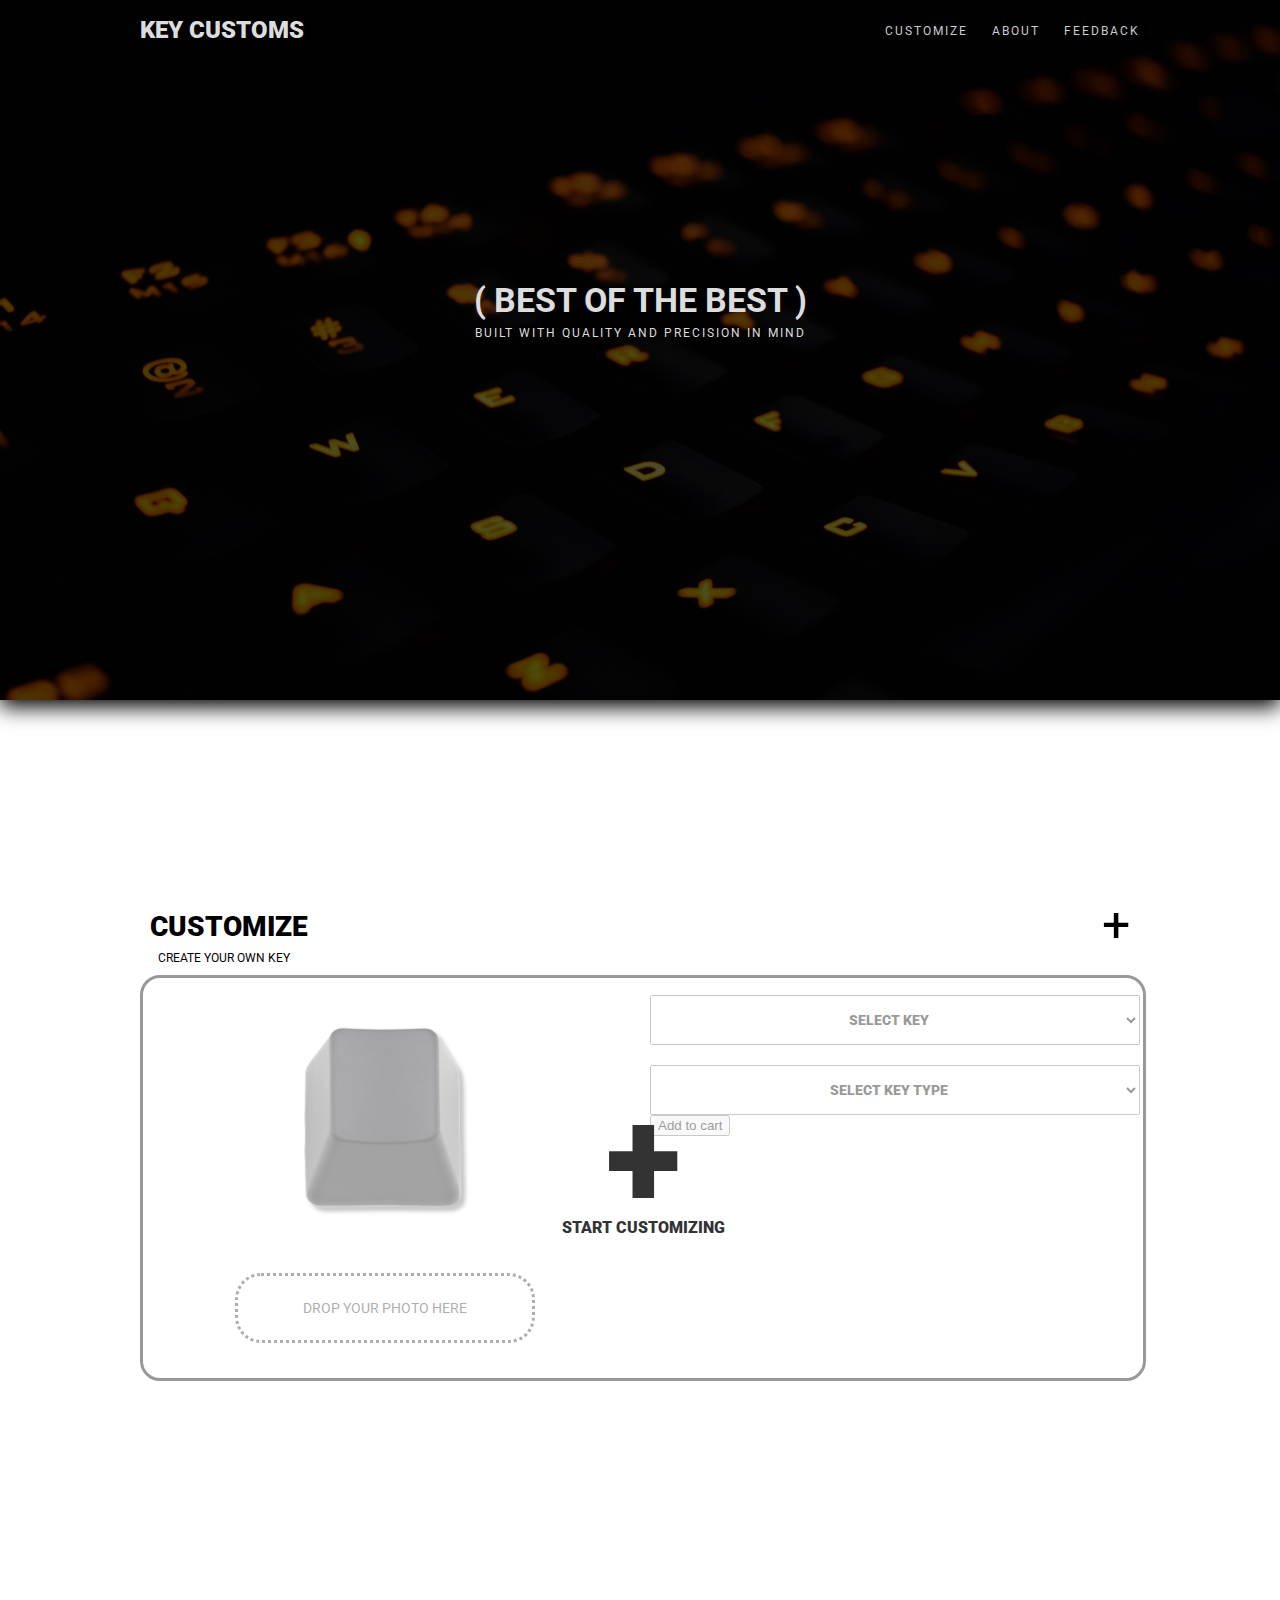
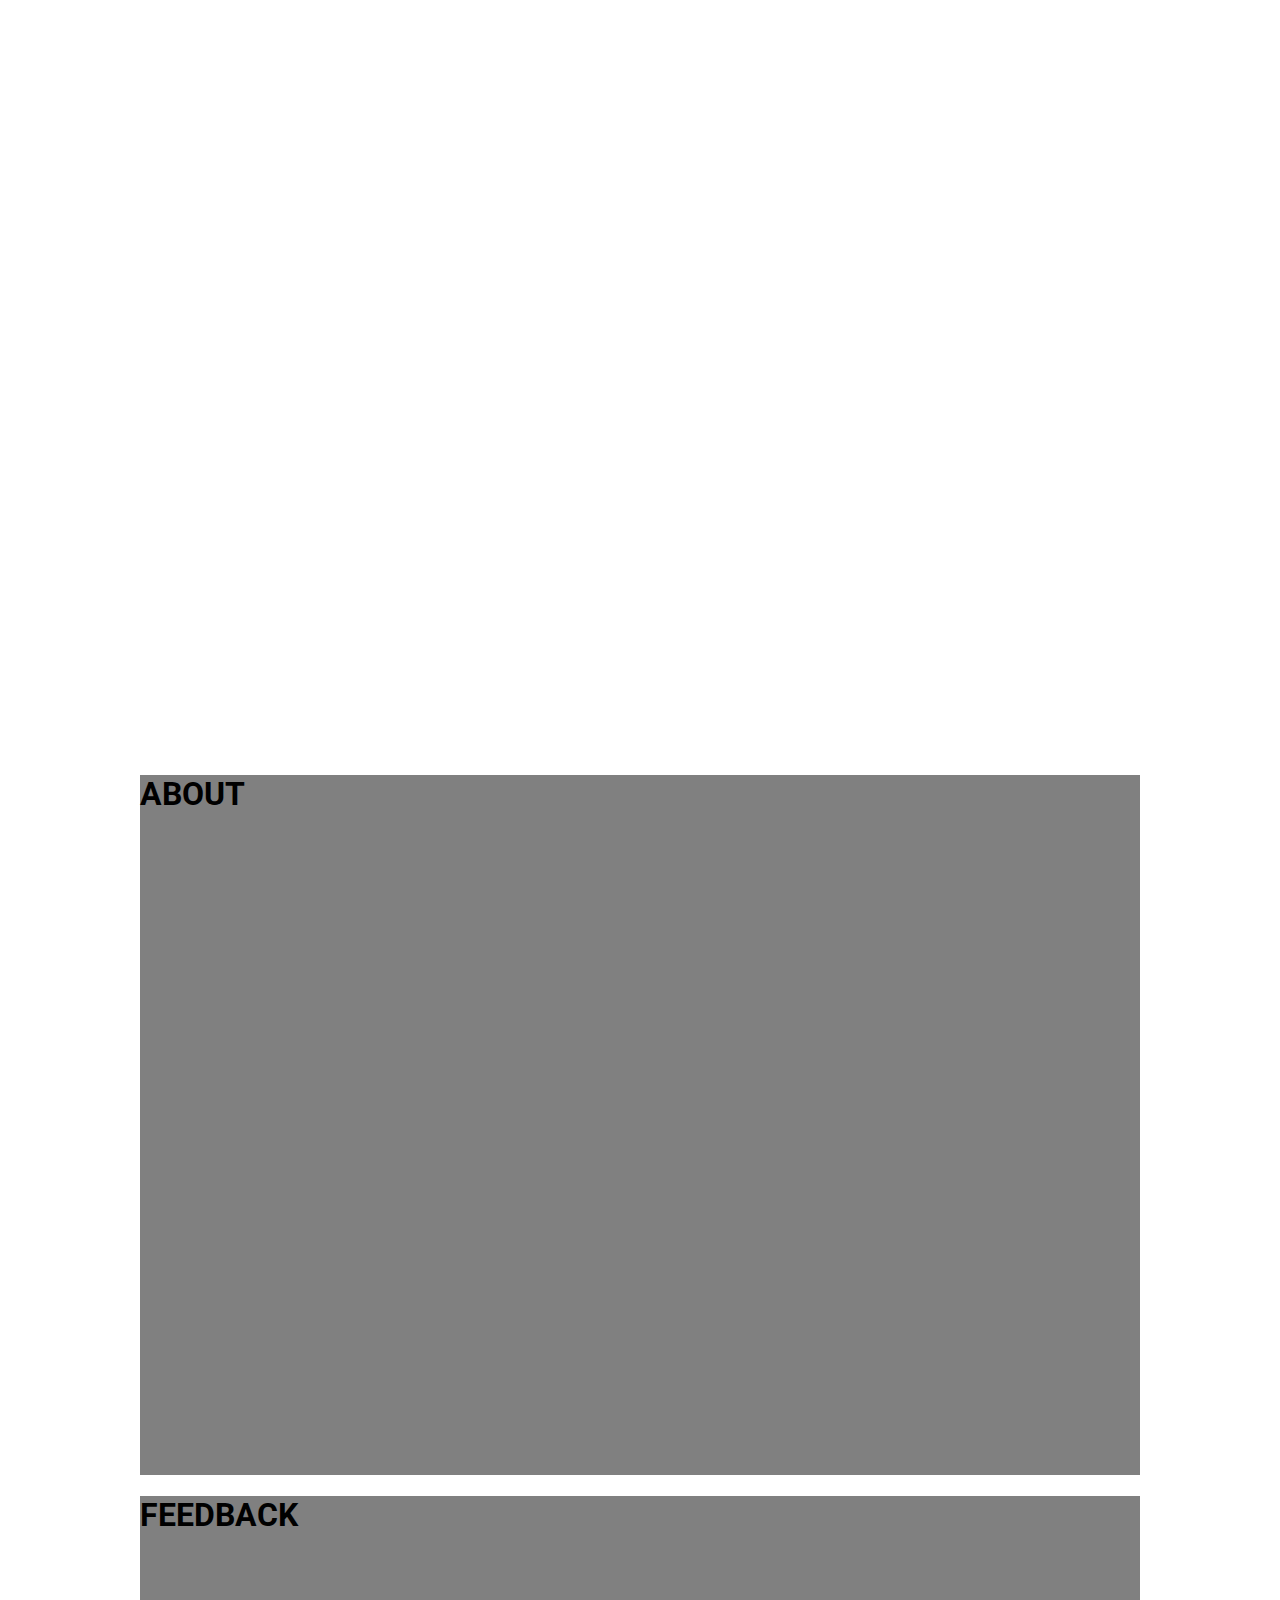
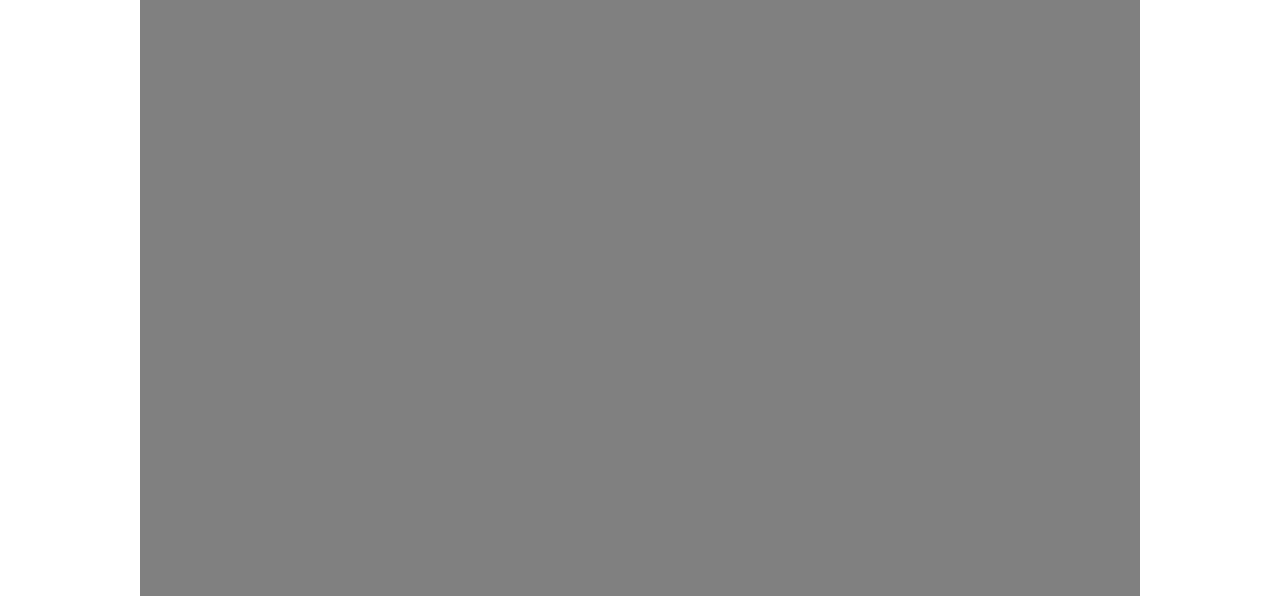
<file: Key Customs/index.html>
<!DOCTYPE html>
<html>

<head>
  <meta charset="UTF-8">
  <title>Key Customs</title>
  <link rel="stylesheet" type="text/css" href="styles.css">
<link href="https://fonts.googleapis.com/css?family=Roboto:300,400,900" rel="stylesheet">
</head>

<body>
  <div id="header-container">
    <header>
      <div class="container">
        <div class="logo">
          <h1>Key Customs</h1>
        </div>
        <nav>
          <ul>
            <li><a href="#">Customize</a></li>
            <li><a href="#">About</a></li>
            <li><a href="test.html">Feedback</a></li>
          </ul>
        </nav>
      </div>
    </header>
    <div id="header-text">
      <h3>( Best of the best )</h3>
      <p>built with quality and precision in mind</p>
    </div>
  </div>

  <div class="container">
    <section id="customize-section">
      <div id="customize-header">
        <h1>customize</h1>
        <p>create your own key</p>
      </div>
      <div id="newKey-button">
        <h1>+</h1>
      </div>
      <div id="customize-area">
        <div id="addKey-cover" onclick="remove()">
          <div id="addKey-text">
            <h1>+</h1>
            <p>start customizing</p>
          </div>
        </div>
        <div id="img-handling">
          <div id="img-handling-container">
            <div id="key-img">

            </div>
            <div id="img-dropzone">
              <div id="camera-icon"></div>
              <p>Drop your photo here</p>
            </div>
          </div>

        </div>
        <div id="customize-varibles">
          <select id="key-selector" name="key-selector" placeholder="Select key">
            <option value="" disabled selected>Select key</option>
            <option value="spacebar">spacebar</option>
            <option value="enter">enter</option>
            <option value="regular">regular</option>
            <option value="backspace">backspace</option>
          </select>
          <select id="type-selector" name="type-selector" placeholder="Select key">
            <option value="" disabled selected>Select key type</option>
            <option value="func-row">Function row - 4</option>
            <option value="num-row">Number row - 4</option>
            <option value="tab-row">Tab row - 3</option>
            <option value="home-row">Home row - 2</option>
            <option value="shift-row">shift row - 1</option>
            <option value="space-row">Spacebar row - 1</option>
          </select>
          <button id="addToCart-customize" type="button" name="button">Add to cart</button>
        </div>
      </div>
      <iframe id="item-frame" src="item.html" width="100%" height="200" frameborder="0"></iframe>
    </section>


    <section id="about-section">
      <h1>about</h1>
    </section>
    <section id="feedback-section">
      <h1>feedback</h1>
    </section>
  </div>
<script src="events.js"></script>

</body>

</html>
</file>
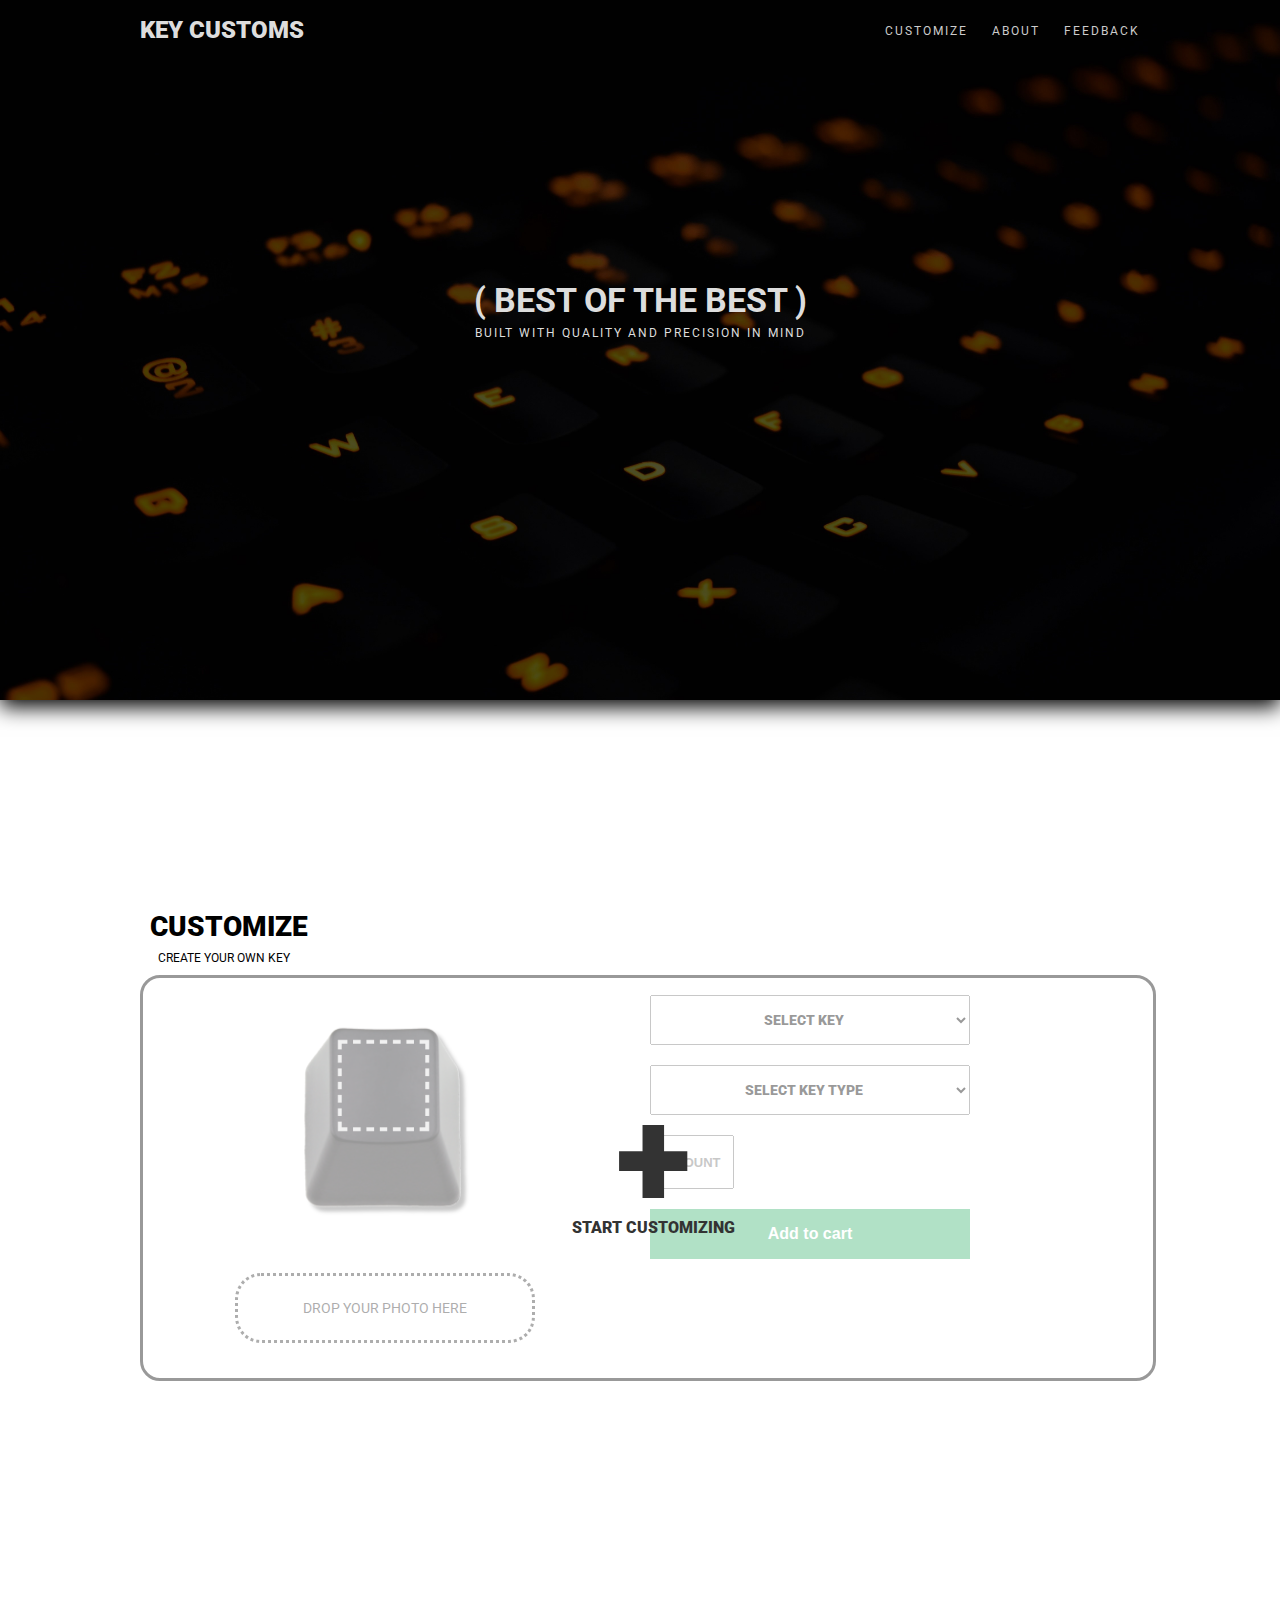
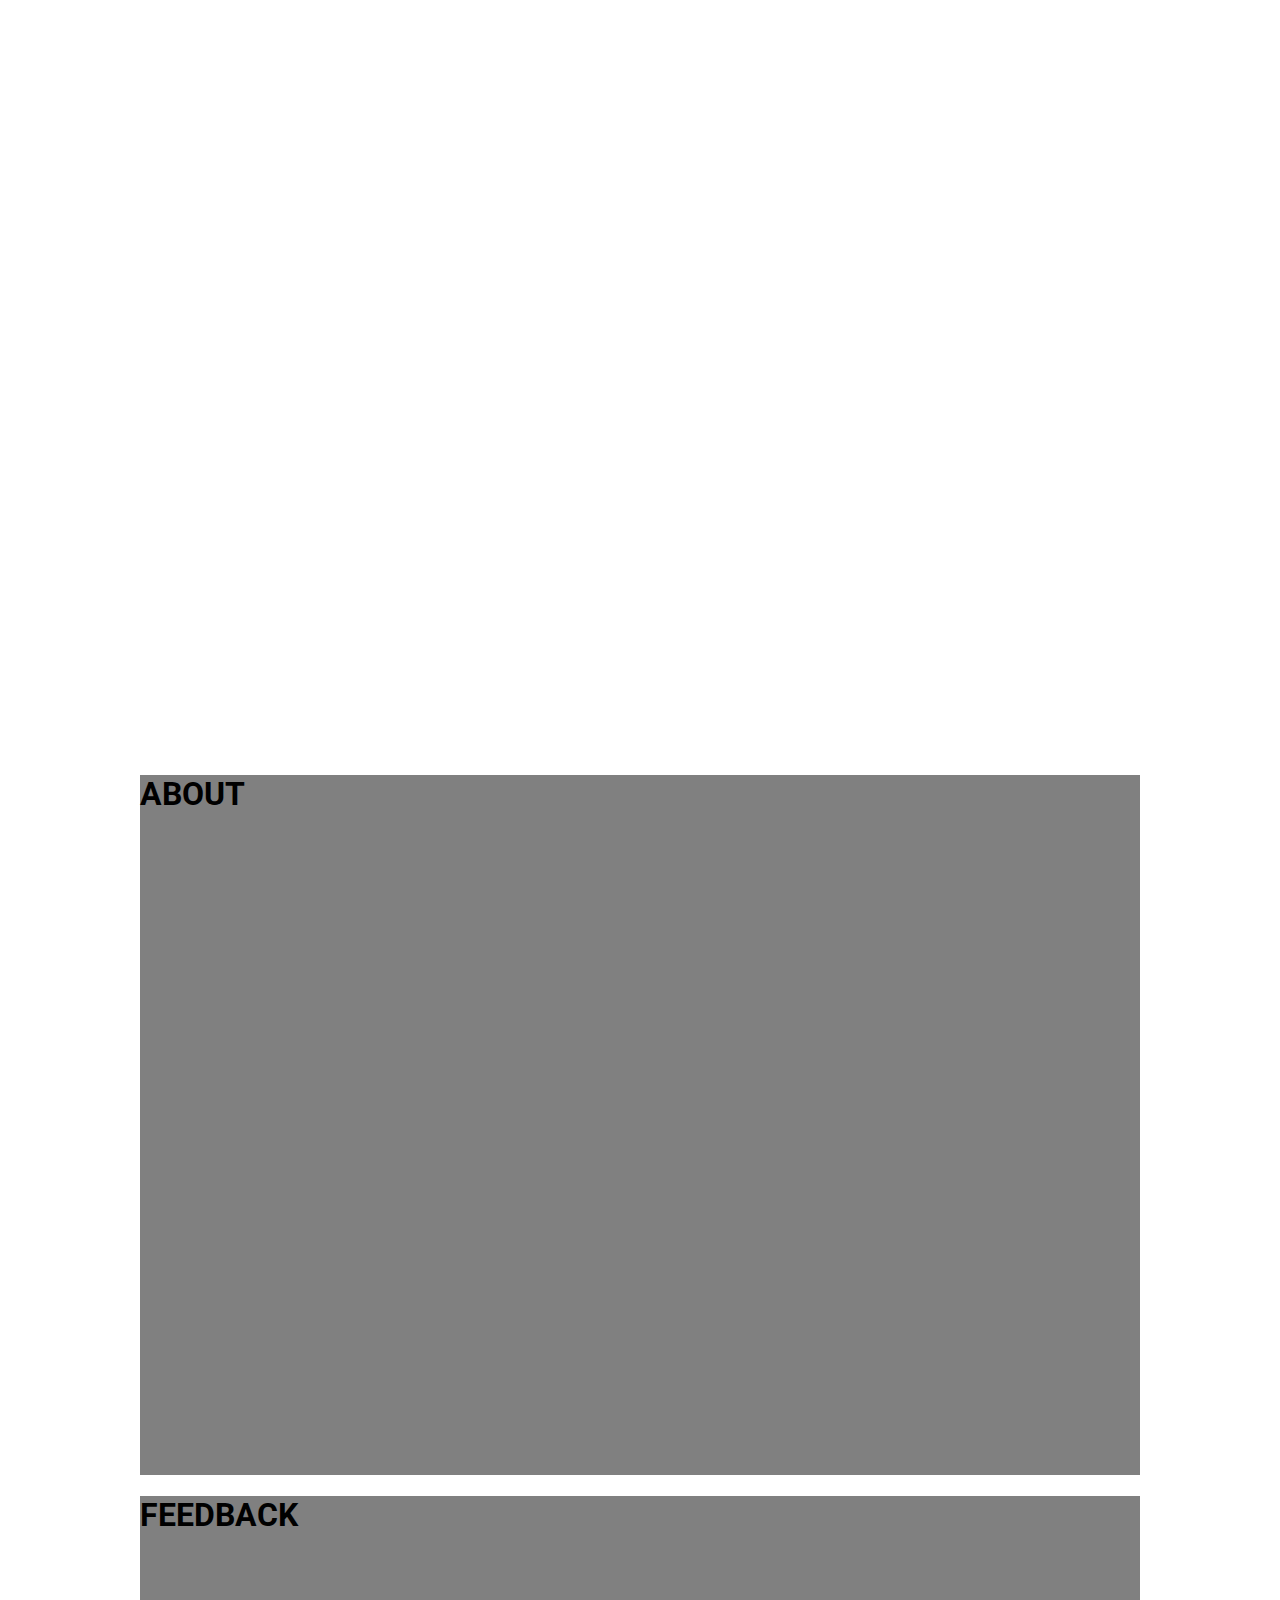
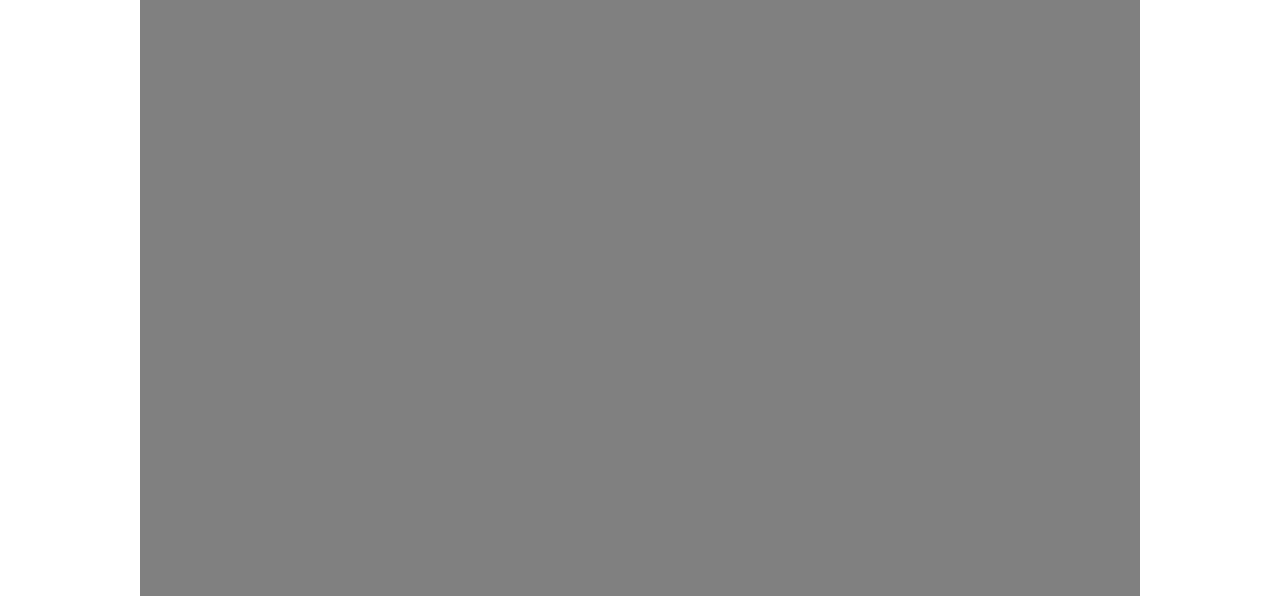
<file: Key Customs/Key Customs/index.html>
<!DOCTYPE html>
<html>

<head>
  <meta charset="UTF-8">
  <title>Key Customs</title>
  <link rel="stylesheet" type="text/css" href="styles.css">
  <link href="https://fonts.googleapis.com/css?family=Roboto:300,400,500,700,900" rel="stylesheet">
</head>

<body>
  <div id="header-container">
    <header>
      <div class="container">
        <div class="logo">
          <h1>Key Customs</h1>
        </div>
        <nav>
          <ul>
            <li><a href="#">Customize</a></li>
            <li><a href="#">About</a></li>
            <li><a href="test.html">Feedback</a></li>
          </ul>
        </nav>
      </div>
    </header>
    <div id="header-text">
      <h3>( Best of the best )</h3>
      <p>built with quality and precision in mind</p>
    </div>
  </div>

  <div class="container">
    <section id="customize-section">
      <div id="customize-header">
        <h1>customize</h1>
        <p>create your own key</p>
      </div>
      <div id="newKey-button">
        <h1>+</h1>
      </div>
      <div id="customize-area">
        <div id="addKey-cover" onclick="remove()">
          <div id="addKey-text">
            <h1>+</h1>
            <p>start customizing</p>
          </div>
        </div>
        <div id="img-handling">
          <div id="img-handling-container">
            <div id="key-img">
              <div id="laserprint-img">

              </div>
            </div>

            <div id="img-dropzone" class="dropzone">
              <p>Drop your photo here</p>
            </div>
          </div>


          <script type="text/javascript">
            (function(){
              var dropzone = document.getElementById("img-dropzone");
              var image = document.getElementById("laserprint-img");

              dropzone.ondrop = function(e) {
                e.preventDefault();
                this.className = 'dropzone';
                const reader = new FileReader();

                reader.onload = function(){
                  console.log(reader.result);
                  image.style.backgroundImage = 'url(' + reader.result + ')';
                };
                reader.readAsDataURL(e.dataTransfer.files[0]);
              }

              dropzone.ondragover = function() {
                this.className = 'dropzone dragover';
                return false;
              };

              dropzone.ondragleave = function() {
                this.className = 'dropzone';
                return false;
              };
            }());
          </script>

        </div>
        <div id="customize-varibles">
          <select id="key-selector" name="key-selector" placeholder="Select key">
            <option value="" disabled selected>Select key</option>
            <option value="spacebar">spacebar</option>
            <option value="enter">enter</option>
            <option value="regular">regular</option>
            <option value="backspace">backspace</option>
          </select>
          <select id="type-selector" name="type-selector" placeholder="Select key">
            <option value="" disabled selected>Select key type</option>
            <option value="func-row">Function row - 4</option>
            <option value="num-row">Number row - 4</option>
            <option value="tab-row">Tab row - 3</option>
            <option value="home-row">Home row - 2</option>
            <option value="shift-row">shift row - 1</option>
            <option value="space-row">Spacebar row - 1</option>
          </select>

          <div id="test">

          </div>
          <input type="number" min="1" max="100" placeholder="amount">
          <button id="addToCart-customize" type="button" name="button">Add to cart</button>

        </div>

      </div>
      <iframe id="item-frame" src="item.html" width="100%" height="160" frameborder="0">

      </iframe>
    </section>


    <section id="about-section">
      <h1>about</h1>
    </section>
    <section id="feedback-section">
      <h1>feedback</h1>
    </section>
  </div>
  <script src="events.js"></script>



</body>

</html>
</file>
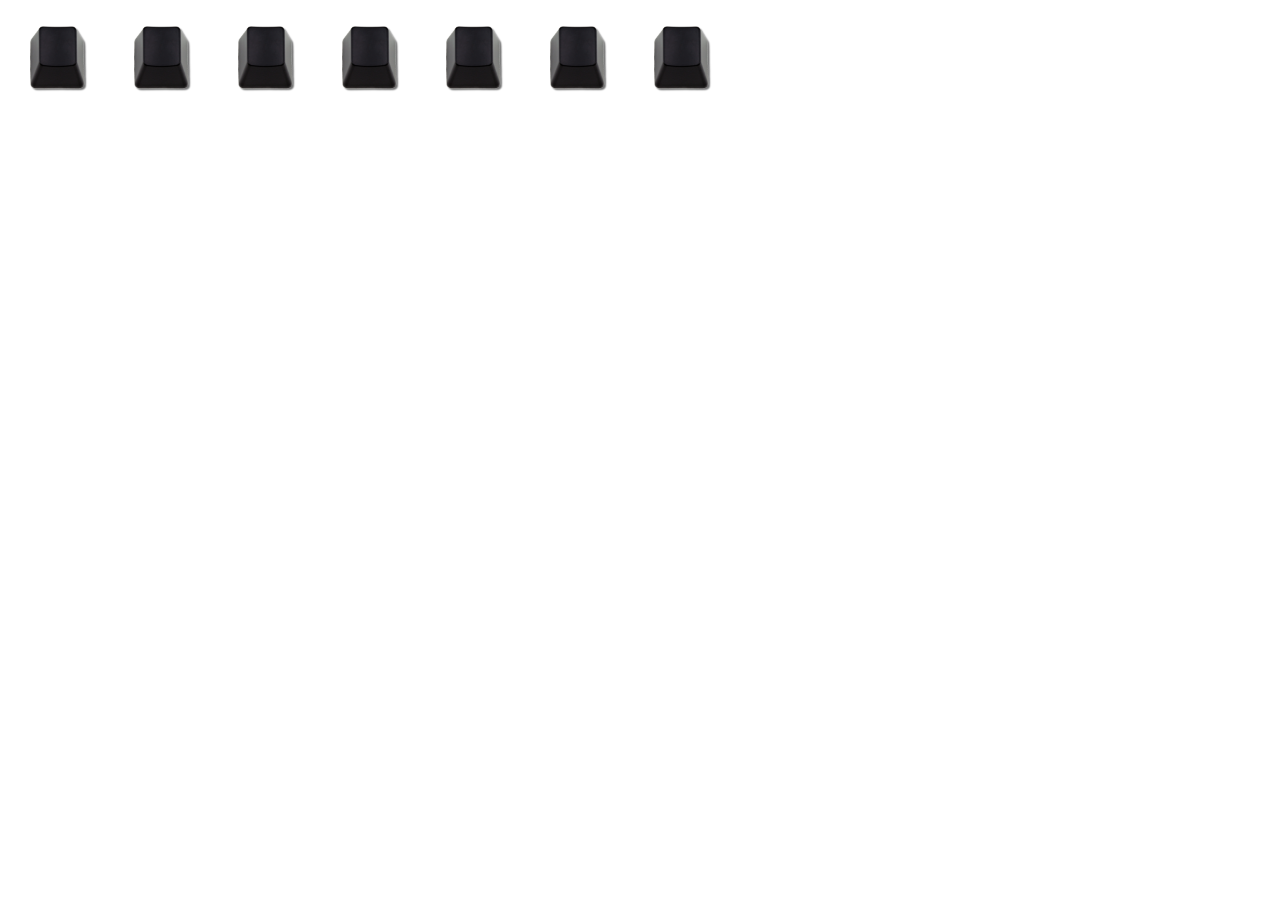
<file: Key Customs/Key Customs/item.html>
<!DOCTYPE html>
<html>

<head>
  <meta charset="UTF-8">
  <link rel="stylesheet" type="text/css" href="itemStyle.css">
  <link href="https://fonts.googleapis.com/css?family=Roboto:300,400,500,700,900" rel="stylesheet">
</head>

<body>
  <div id="items">
    <div class="item"></div>
    <div class="item"></div>
    <div class="item"></div>
    <div class="item"></div>
    <div class="item"></div>
    <div class="item"></div>
    <div class="item"></div>
  </div>
</body>

</html>
</file>
<file: Key Customs/styles.css>
html {
  font-family: 'Roboto', sans-serif;
  text-transform: uppercase;
}

body {
  margin: 0px;
}

.container{
  width: 80%;
  max-width: 1000px;
  margin: auto;
}

/*------------ Header -------------*/
#showcase{
  top: 0px;
  width: 100vw;
  margin: 0px;
  height: 100vw;
  max-height: 700px;
  background-image: url(res/keyboard_bg4.jpg);
  background-size: cover;
  background-repeat: no-repeat;
  position:fixed;
  z-index: -1;
  box-shadow: 0px 7px 20px;
}

#header-container{
  margin: 0px;
  height: 700px;
  margin: auto;
  background-image: url(res/keyboard_bg6.jpg);
  background-size: cover;
  background-repeat: no-repeat;
  box-shadow: 0px 7px 20px;
  /*box-shadow: 0px 7px 20px;*/
}

header{
  /*background-color: rgba(0, 0, 0, 0.9);
  width: 100vw;*/
}
header h1{
  color: #ddd;
  margin: 0px;
  padding: 16px;
  padding-left: 28px;
  font-weight: 900;
  font-size: 24px;
  text-transform: uppercase;

}
header .logo{
  display: inline-block;
  padding-left: 0px;
}

header .logo h1{
  padding-left: 0px;
}

header nav {
  display: inline-block;
  float: right;
  padding: 20px;
  padding-right: 0px;
}

header nav ul {
  margin: 0px;
  padding-left: 0px
}

header li {
  list-style-type: none;
  display: inline-block;
  padding-left: 20px;
}

header a {
  text-decoration: none;
  text-transform: uppercase;
  font-weight: 400;
  font-size: 12px;
  letter-spacing: 2px;
  color: #ccc;
}

header a:hover{
  color: white;
}

#header-text{
  width: 40%;
  margin: auto;
  color: #ddd;
  text-align: center;
  margin-top: 220px;
}

#header-text h3{
  margin-bottom: 6px;
  margin-top: 15px;
  padding: 0px 14px;
  font-size: 34px;
}

#header-text p{
  margin-top: 0px;
  font-size: 12px;
  letter-spacing: 2px;
  margin-bottom: 15px;
  padding: 0px 14px;
}
/*------------ Header -------------*/






.styleline{
  margin-left: auto;
  margin-right: auto;
  width: 60%;
  height: 0px;
  background-color: #aaa;
  margin-bottom: 30px;
}





/*------------ Customize -------------*/
#customize-section{
  background-color: white;
  /*box-shadow: 0px 2px 10px;*/
  margin-top: 200px;
}

#customize-header{
  margin: 10px;
  display: inline-block;
}

#customize-header h1{
  font-size: 28px;
  display: block;
  margin-left: auto;
  margin-right: auto;
  font-weight: 900;
  padding: 0px;
  margin: 0px;
}

#customize-header p{
  padding: 0px;
  margin: 8px 0px 0px 8px;
  font-size: 12px;
  display: block;
}

#newKey-button{
  display: inline-block;
  float: right;
  margin: 10px;
}

#newKey-button:hover#newKey-button h1{
  color: #aaa;
  cursor: pointer;
}

#newKey-button h1{
  display: block;
  font-size: 50px;
  font-weight: 400;
  margin: 0px;
  line-height: 0.6;
}

#customize-area{
  position: relative;
    width:100%;
    height: 400px;
    margin-bottom: 30px;
    /*background-color: rgba(0, 0, 0, 0.4);*/
}

#addKey-cover{
  width: 100%;
  height: 400px;
  position:absolute;
  z-index: 1;
  background-color: rgba(255, 255, 255, 0.6);
  border: solid 3px;
  border-color: #999;
  border-radius: 20px;
  cursor: pointer;
}

#addKey-cover:hover{
  border-color: #bbb;
}

 #addKey-cover:hover #addKey-text p{
  color: #666;
  cursor: pointer;
}

 #addKey-cover:hover #addKey-text h1{
   color: #666;
 }

#addKey-text{
  text-align: center;
  margin-top: 140px;
}

#addKey-text h1{
  font-size: 140px;
  font-weight: 900;
  color: #333;
  margin: 0px;
  line-height: 0.6;
}

#addKey-text p{
  font-size: 16px;
  font-weight: 900;
  color: #333;
}

#img-handling{
  display: inline-block;
  width:49%;
  height: 100%;
  /*background-color: rgba(0, 0, 0, 0.4);*/
  text-align: center;
}
#img-handling-container{
  width: 100%;
  max-width: 320px;
  margin-left: auto;
  margin-right:auto;
}

#key-img{
  margin-left: auto;
  margin-right: auto;
  width: 90%;
  background-image: url(res/tempkey_customize6.png);
  background-size: cover;
  background-repeat: no-repeat;
  display: block;
  position: relative;
}

#key-img::before{
  content: '';
  display: block;
  width: 100%;
  padding-bottom: 100%;
}

#img-dropzone{
  padding: 10px;
  margin: 10px;
  border: dotted 3px;
  border-radius: 26px;
  color: #333;
  font-size: 14px;
}

#img-dropzone:hover{
  color: #777;
  cursor: pointer;
}

#customize-varibles{
  float: right;
  width:49%;
  height: 100%;

}

#customize-varibles select{
  width: 100%;
  height: 50px;
  margin-top: 20px;
  font-size: 14px;
  font-family: 'Roboto', sans-serif;
  text-transform: uppercase;
  font-weight: 900;
  text-align: center;
  
}

#customize-varibles option{
  font-size: 14px;
  font-family: 'Roboto', sans-serif;
  text-transform: uppercase;
  font-weight: 900;
}


#addToCart-customize{
  bottom: 0px;
}

iframe{
  display: none;
}




/*------------ Customize -------------*/


/*------------ About -------------*/
#about-section{
  height: 700px;
  margin-top: 1000px;
  background: grey
}






/*------------ About -------------*/



/*------------ Feedback -------------*/
#feedback-section{
  height: 700px;
  background: grey;
}








/*------------ Feedback -------------*/
</file>
<file: Key Customs/Key Customs/styles.css>
html {
  font-family: 'Roboto', sans-serif;
  text-transform: uppercase;
}

body {
  margin: 0px;
}

.container {
  width: 80%;
  max-width: 1000px;
  min-width: 500px;
  margin: auto;
}

/*------------ Header -------------*/
#showcase {
  top: 0px;
  width: 100vw;
  margin: 0px;
  height: 100vw;
  max-height: 700px;
  background-image: url(res/keyboard_bg4.jpg);
  background-size: cover;
  background-repeat: no-repeat;
  position: fixed;
  z-index: -1;
  box-shadow: 0px 7px 20px;
}

#header-container {
  margin: 0px;
  height: 700px;
  margin: auto;
  background-image: url(res/keyboard_bg6.jpg);
  background-size: cover;
  background-repeat: no-repeat;
  box-shadow: 0px 7px 20px;
  /*box-shadow: 0px 7px 20px;*/
}

header {
  /*background-color: rgba(0, 0, 0, 0.9);
  width: 100vw;*/
}

header h1 {
  color: #ddd;
  margin: 0px;
  padding: 16px;
  padding-left: 28px;
  font-weight: 900;
  font-size: 24px;
  text-transform: uppercase;
}

header .logo {
  display: inline-block;
  padding-left: 0px;
}

header .logo h1 {
  padding-left: 0px;
}

header nav {
  display: inline-block;
  float: right;
  padding: 20px;
  padding-right: 0px;
}

header nav ul {
  margin: 0px;
  padding-left: 0px
}

header li {
  list-style-type: none;
  display: inline-block;
  padding-left: 20px;
}

header a {
  text-decoration: none;
  text-transform: uppercase;
  font-weight: 400;
  font-size: 12px;
  letter-spacing: 2px;
  color: #ccc;
}

header a:hover {
  color: white;
}

#header-text {
  width: 40%;
  margin: auto;
  color: #ddd;
  text-align: center;
  margin-top: 220px;
}

#header-text h3 {
  margin-bottom: 6px;
  margin-top: 15px;
  padding: 0px 14px;
  font-size: 34px;
}

#header-text p {
  margin-top: 0px;
  font-size: 12px;
  letter-spacing: 2px;
  margin-bottom: 15px;
  padding: 0px 14px;
}

/*------------ Header -------------*/
.styleline {
  margin-left: auto;
  margin-right: auto;
  width: 60%;
  height: 0px;
  background-color: #aaa;
  margin-bottom: 30px;
}

/*------------ Customize -------------*/
#customize-section {
  background-color: white;
  /*box-shadow: 0px 2px 10px;*/
  margin-top: 200px;
}

#customize-header {
  margin: 10px;
  display: inline-block;
}

#customize-header h1 {
  font-size: 28px;
  display: block;
  margin-left: auto;
  margin-right: auto;
  font-weight: 900;
  padding: 0px;
  margin: 0px;
}

#customize-header p {
  padding: 0px;
  margin: 8px 0px 0px 8px;
  font-size: 12px;
  display: block;
}

#newKey-button {
  display: none;
  float: right;
  margin: 10px;
}

#newKey-button:hover#newKey-button h1 {
  color: #aaa;
  cursor: pointer;
}

#newKey-button h1 {
  display: block;
  font-size: 50px;
  font-weight: 400;
  margin: 0px;
  line-height: 0.6;
}

#customize-area {
  position: relative;
  width: 100%;
  height: 400px;
  /*background-color: rgba(0, 0, 0, 0.4);*/
}

#addKey-cover {
  width: 100%;
  height: 400px;
  position: absolute;
  z-index: 1;
  background-color: rgba(255, 255, 255, 0.6);
  border: solid 3px;
  border-color: #999;
  border-radius: 20px;
  cursor: pointer;
  padding-left: 10px;
}

#addKey-cover:hover {
  border-color: #bbb;
}

#addKey-cover:hover #addKey-text p {
  color: #666;
  cursor: pointer;
}

#addKey-cover:hover #addKey-text h1 {
  color: #666;
}

#addKey-text {
  text-align: center;
  margin-top: 140px;
}

#addKey-text h1 {
  font-size: 140px;
  font-weight: 900;
  color: #333;
  margin: 0px;
  line-height: 0.6;
}

#addKey-text p {
  font-size: 16px;
  font-weight: 900;
  color: #333;
}

#img-handling {
  display: inline-block;
  width: 49%;
  height: 100%;
  /*background-color: rgba(0, 0, 0, 0.4);*/
  text-align: center;
}

#img-handling-container {
  width: 100%;
  max-width: 320px;
  margin-left: auto;
  margin-right: auto;
}

#key-img {
  margin-left: auto;
  margin-right: auto;
  width: 90%;
  background-image: url(res/tempkey_customize6.png);
  background-size: cover;
  background-repeat: no-repeat;
  display: block;
  position: relative;
}

#key-img::before {
  content: '';
  display: block;
  width: 100%;
  padding-bottom: 100%;
}

#laserprint-img {
  margin-left: auto;
  margin-right: auto;
  width: 33%;
  background-image: url(res/frame-white.png);
  background-size: cover;
  background-repeat: no-repeat;
  position:absolute;
  display: block;
  left: 33%;
  top: 22%;
  z-index: 0;
}

#laserprint-img::before {
  content: '';
  display: block;
  width: 100%;
  padding-bottom: 100%;
}

.dropzone {
  padding: 10px;
  margin: 10px;
  border: dotted 3px;
  border-radius: 26px;
  color: #333;
  font-size: 14px;
}

.dropzone:hover {
  color: #777;
  cursor: pointer;
}

.dropzone.dragover {
  color: #777;
}

#customize-varibles {
  float: right;
  width: 49%;
  height: 100%;
}

#customize-varibles select {
  width: 100%;
  max-width: 320px;
  height: 50px;
  margin-top: 20px;
  font-size: 14px;
  font-family: 'Roboto', sans-serif;
  text-transform: uppercase;
  font-weight: 900;
  text-align: center;
}

#customize-varibles option {
  font-size: 14px;
  font-family: 'Roboto', sans-serif;
  text-transform: uppercase;
  font-weight: 900;
}

#addToCart-customize {
  display: block;
  width: 100%;
  max-width: 320px;
  height: 50px;
  font-size: 16px;
  font-weight: 900;
  color: white;
  background-color: #3CB371;
  border: none;
  margin-top: 20px;
  cursor: pointer;
}

#addToCart-customize:hover {
  background-color: #59d18e;
}

#test p {
  margin-bottom: 0px;
}

input {
  width: 80px;
  height: 50px;
  display: block;
  font-size: 13px;
  font-weight: 700;
  text-transform: uppercase;
  margin-top: 20px;
  text-align: center;
  padding: 0px;
}

input[type=number]::-webkit-inner-spin-button,
input[type=number]::-webkit-outer-spin-button {
  -webkit-appearance: none;
  margin: 0;
}

iframe {
  display: none;
}

/*----test----*/
/*------------ Customize -------------*/
/*------------ About -------------*/
#about-section {
  height: 700px;
  margin-top: 1000px;
  background: grey
}

/*------------ About -------------*/
/*------------ Feedback -------------*/
#feedback-section {
  height: 700px;
  background: grey;
}

/*------------ Feedback -------------*/
</file>
<file: Key Customs/Key Customs/itemStyle.css>
#items{
  white-space: nowrap;
}

.item{
  width: 100px;
  height: 100px;
  background-image: url(res/tempkey_customize6.png);
  background-size: cover;
  background-repeat: no-repeat;
  display: inline-block;
}
</file>
